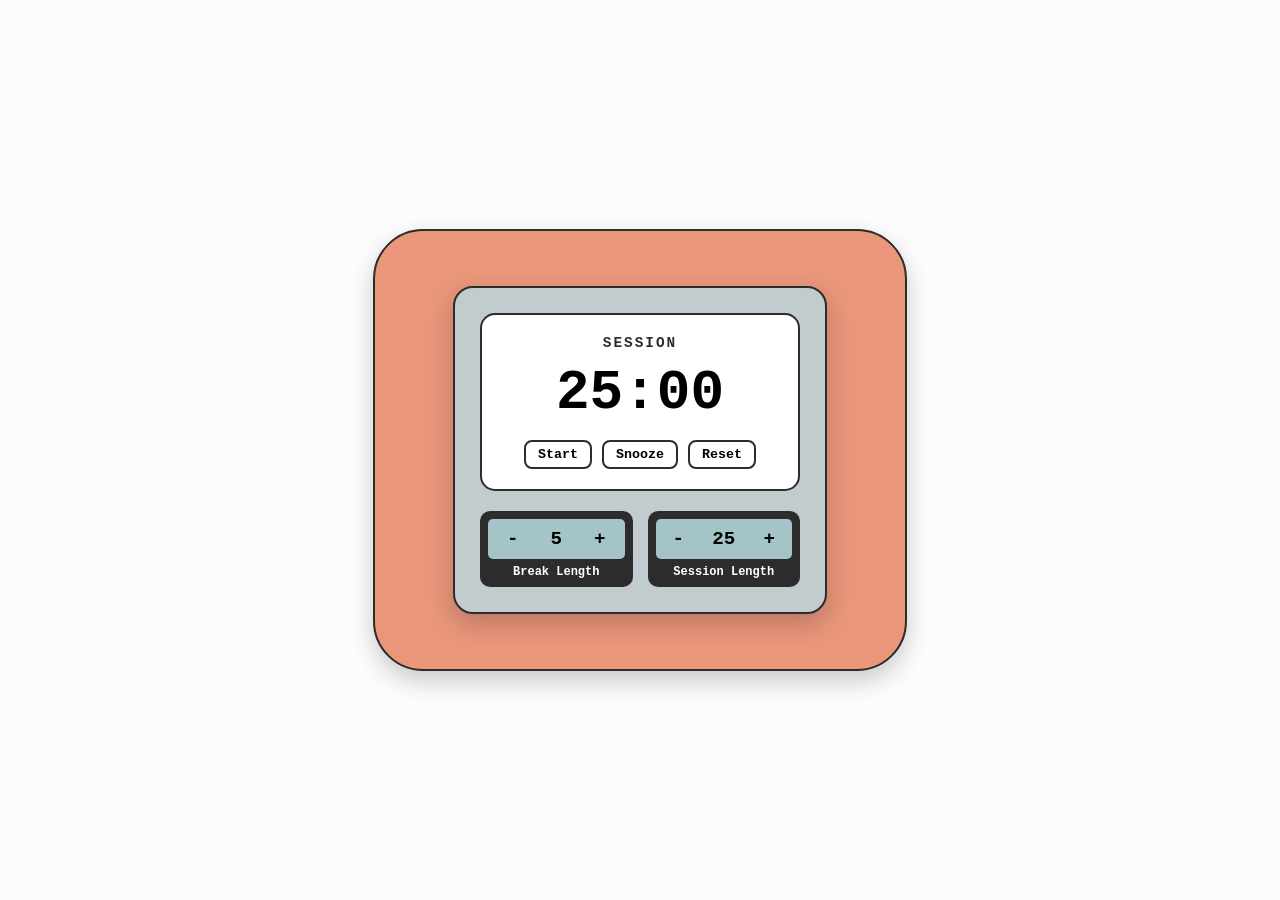
<file: index.html>
<!DOCTYPE html>
<html lang="en">
<head>
    <meta charset="UTF-8">
    <meta name="viewport" content="width=device-width, initial-scale=1.0">
    <title>Pomodoro Timer</title>
    <link rel="stylesheet" href="style.css">
</head>
<body>
   <!--outer device container-->
  <div class="device-container"> 
    <!-- Main Physical Device Shell -->
    <div class="device-card">
        
        <!-- White  Screen -->
        <div class="lcd-screen">
            <span class="session-label">SESSION</span>
            <div id="timer-display">25:00</div>
            
            <div class="main-buttons">
                <button id="start-btn">Start</button>
                <button id="snooze-btn">Snooze</button>
                <button id="reset-btn">Reset</button>
            </div>
        </div>

        <!-- Lower Controls Section -->
        <div class="controls-row">
            
            <!-- Break Length Control Box -->
            <div class="control-card">
                <div class="screen-box">
                    <button class="btn-adjust">-</button>
                    <span class="length-val">5</span>
                    <button class="btn-adjust">+</button>
                </div>
                <span class="control-label">Break Length</span>
            </div>

            <!-- Session Length Control Box -->
            <div class="control-card">
                <div class="screen-box">
                    <button class="btn-adjust">-</button>
                    <span class="length-val">25</span>
                    <button class="btn-adjust">+</button>
                </div>
                <span class="control-label">Session Length</span>
            </div>

        </div>

    </div>
  </div>
<script src="script.js"></script>
</body>
</html>
</file>
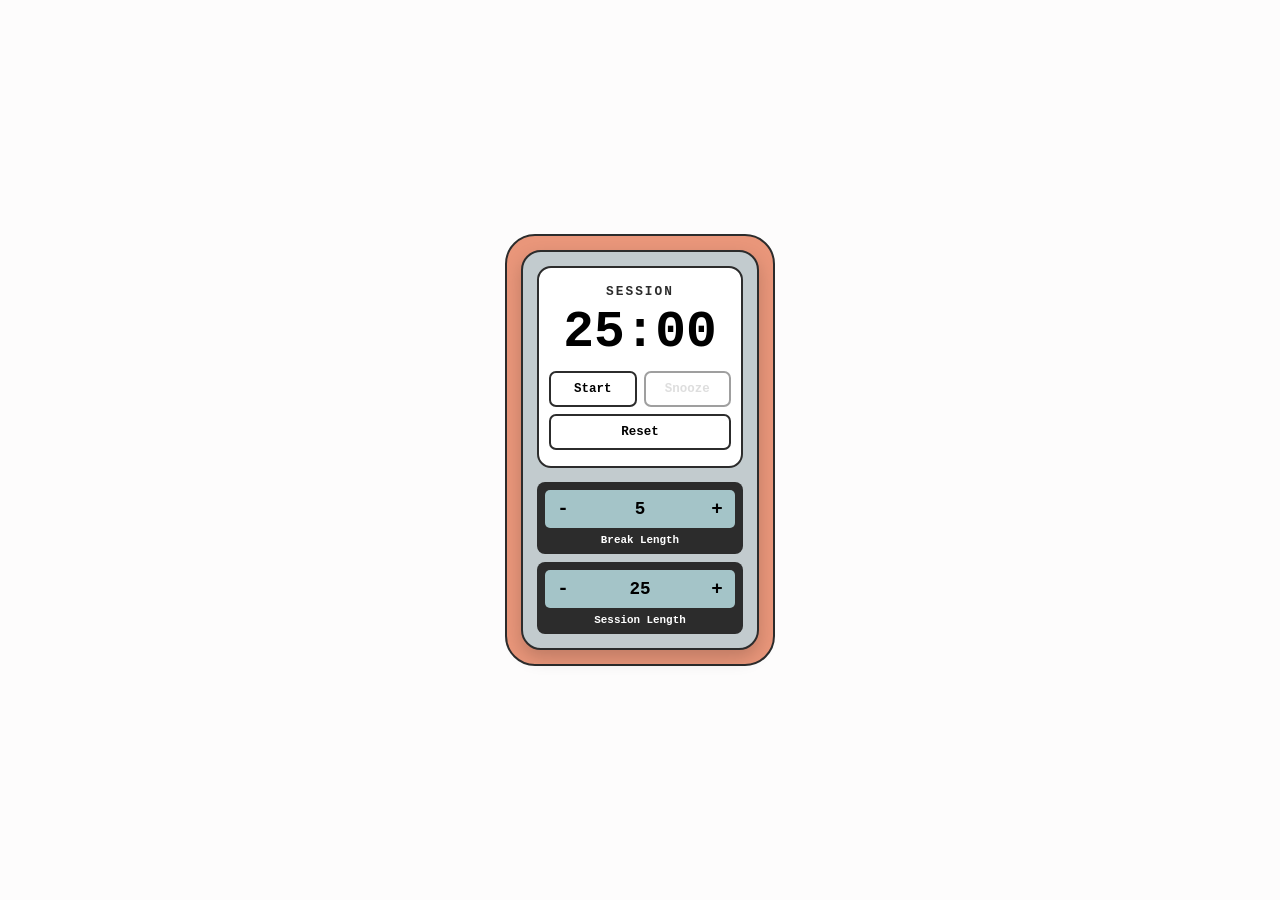
<file: web/index.html>
<!DOCTYPE html>
<html lang="en">
<head>
    <meta charset="UTF-8">
    <meta name="viewport" content="width=device-width, initial-scale=1.0">
    <meta name="description" content="A simple Pomodoro timer with adjustable session and break lengths.">
    <meta name="theme-color" content="#c2cbce">
    <title>Pomodoro Timer</title>

    <link rel="stylesheet" href="style.css">
    <link rel="icon" type="image/png" sizes="192x192" href="icon-192.png">
    <link rel="apple-touch-icon" href="icon-192.png">
    <link rel="manifest" href="manifest.json">
</head>
<body>
    <!-- Outer device container -->
    <div class="device-container">
        <!-- Main physical device shell -->
        <div class="device-card">

            <!-- White screen -->
            <div class="lcd-screen">
                <span class="session-label" id="phase-label">SESSION</span>
                <div id="timer-display" role="timer" aria-live="off">25:00</div>

                <div class="main-buttons">
                    <button id="start-btn" type="button">Start</button>
                    <button id="snooze-btn" type="button" disabled
                            title="Stops the alarm sound">Snooze</button>
                    <button id="reset-btn" type="button">Reset</button>
                </div>
            </div>

            <!-- Lower controls -->
            <div class="controls-row">

                <!-- Break length -->
                <div class="control-card">
                    <div class="screen-box">
                        <button class="btn-adjust" type="button" data-target="break" data-delta="-1"
                                aria-label="Decrease break length">-</button>
                        <span class="length-val" id="break-val">5</span>
                        <button class="btn-adjust" type="button" data-target="break" data-delta="1"
                                aria-label="Increase break length">+</button>
                    </div>
                    <span class="control-label">Break Length</span>
                </div>

                <!-- Session length -->
                <div class="control-card">
                    <div class="screen-box">
                        <button class="btn-adjust" type="button" data-target="session" data-delta="-1"
                                aria-label="Decrease session length">-</button>
                        <span class="length-val" id="session-val">25</span>
                        <button class="btn-adjust" type="button" data-target="session" data-delta="1"
                                aria-label="Increase session length">+</button>
                    </div>
                    <span class="control-label">Session Length</span>
                </div>

            </div>
        </div>
    </div>

    <!-- Desktop app only (served from localhost): eel.js must load before the page
         finishes loading, so it is written in here. The website never requests it. -->
    <script>
        if (['localhost', '127.0.0.1'].indexOf(location.hostname) !== -1) {
            document.write('<script src="/eel.js"><\/script>');
        }
    </script>
    <script src="script.js"></script>
</body>
</html>
</file>
<file: style.css>
/* Base Page & Background */
body {
    margin: 0;
    padding: 0;
    height: 100vh;
    display: flex;
    justify-content: center;
    align-items: center;
    background-color: #fdfcfc; /* Target salmon-red background */
    font-family: 'Courier New', Courier, monospace; /* Monospace retro font */
}

/* outer Device Body */
.device-container {
    background-color:darksalmon;
    display: flex;
    justify-content: center;
    align-items: center;
    width: 420px;
     padding: 55px;
    border-radius: 50px;
    border: 2px solid #2c2c2c;
    box-shadow: 0 10px 25px rgba(0, 0, 0, 0.2);
    display: flex;
    flex-direction: column;
    gap: 30px;

}

/* Gray Device Body */
.device-card {
    background-color: #c2cbce;
    width: 320px;
    padding: 25px;
    border-radius: 20px;
    border: 2px solid #2c2c2c;
    box-shadow: 0 10px 25px rgba(0, 0, 0, 0.2);
    display: flex;
    flex-direction: column;
    gap: 20px;
}

/* Top White LCD Screen */
.lcd-screen {
    background-color: #ffffff;
    border: 2px solid #2c2c2c;
    border-radius: 15px;
    padding: 20px 10px;
    text-align: center;
    display: flex;
    flex-direction: column;
    align-items: center;
}

.session-label {
    font-size: 0.9rem;
    font-weight: bold;
    letter-spacing: 2px;
    color: #2c2c2c;
}

#timer-display {
    font-size: 3.5rem;
    font-weight: bold;
    color: #000000;
    margin: 10px 0 15px 0;
}

/* Start / Reset Buttons */
.main-buttons {
    display: flex;
    gap: 10px;
}

.main-buttons button {
    background-color: #ffffff;
    border: 2px solid #2c2c2c;
    border-radius: 8px;
    padding: 5px 12px;
    font-family: inherit;
    font-weight: bold;
    cursor: pointer;
}

.main-buttons button:active {
    background-color: #e0e0e0;
}

/* Lower Control Boxes */
.controls-row {
    display: flex;
    justify-content: space-between;
    gap: 15px;
}

.control-card {
    background-color: #2c2c2c;
    border-radius: 10px;
    padding: 8px;
    flex: 1;
    display: flex;
    flex-direction: column;
    align-items: center;
}

/* Light Blue Inner Screens */
.screen-box {
    background-color: #a4c4c8;
    width: 100%;
    padding: 8px 0;
    border-radius: 5px;
    display: flex;
    justify-content: space-around;
    align-items: center;
    box-sizing: border-box;
}

.btn-adjust {
    background: none;
    border: none;
    font-size: 1.2rem;
    font-weight: bold;
    cursor: pointer;
    font-family: inherit;
}
.btn-adjust:hover {
    color: #7d7676;
}
.btn-adjust:active {
    transform: scale(0.92);
}

.length-val {
    font-size: 1.2rem;
    font-weight: bold;
}

.control-label {
    color: #ffffff;
    font-size: 0.75rem;
    margin-top: 6px;
    font-weight: bold;
}
</file>
<file: web/style.css>
*,
*::before,
*::after {
    box-sizing: border-box;
    margin: 0;
    padding: 0;
}

html,
body {
    width: 100%;
    height: 100%;
}

body {
    display: flex;
    justify-content: center;
    align-items: center;
    padding: clamp(10px, 3vw, 28px);
    overflow-x: hidden;
    overflow-y: auto;
    background-color: #fdfcfc;
    font-family: 'Courier New', Courier, monospace;
}

.device-container {
    display: flex;
    justify-content: center;
    align-items: center;
    flex: 0 1 auto;
    min-width: 0;
    width: min(270px, 100%);

    padding: clamp(10px, 2.5vw, 14px);
    background-color: darksalmon;
    border: 2px solid #2c2c2c;
    border-radius: clamp(20px, 6vw, 30px);
}

.device-card {
    display: flex;
    flex-direction: column;
    gap: clamp(10px, 2vh, 14px);
    width: 100%;
    min-width: 0;
    padding: clamp(10px, 2vw, 14px);
    background-color: #c2cbce;
 border: 2px solid #2c2c2c;
    border-radius: clamp(14px, 4vw, 20px);
    box-shadow: 0 8px 18px rgba(0, 0, 0, 0.18);
}

.lcd-screen {
    display: flex;
    flex-direction: column;
    align-items: center;
    padding: clamp(12px, 2.5vh, 16px) 10px;
    background-color: #ffffff;
    border: 2px solid #2c2c2c;
    border-radius: 14px;
    text-align: center;}

.session-label {
    color: #2c2c2c;
    font-size: clamp(0.7rem, 2.2vw, 0.8rem);
    font-weight: bold;
    letter-spacing: 2px;}

#timer-display {
    margin: 8px 0 12px;
    color: #000000;
    font-size: clamp(2.25rem, 11vw, 3.2rem);
    font-weight: bold;
    font-variant-numeric: tabular-nums;
    line-height: 1;}

.main-buttons {
    display: flex;
    flex-wrap: wrap;
    width: 100%;
    gap: 7px;
}

.main-buttons button {
    flex: 1 1 65px;
    min-width: 0;
    min-height: 36px;
    padding: 5px 4px;
    background-color: #ffffff;
    border: 2px solid #2c2c2c;
    border-radius: 7px;
    font-family: inherit;
    font-size: clamp(0.7rem, 2.2vw, 0.78rem);
    font-weight: bold;
    cursor: pointer;
}

.main-buttons button:hover {
    background-color: #e8f0ef;
}

.main-buttons button:active {
    background-color: #d7e4e2;
    transform: translateY(1px);
}

.main-buttons button:focus-visible,
.btn-adjust:focus-visible {
    outline: 2px solid #a33f36;
    outline-offset: 2px;
}

.controls-row {
    display: flex;
    flex-wrap: wrap;
    gap: 8px;
    width: 100%;
    min-width: 0;
}
.control-card {
display: flex;
    flex: 1 1 100%; /* one control per row (portrait device) */
    min-width: 0;
    flex-direction: column;
    align-items: center;
    padding: 8px;
    background-color: #2c2c2c;
    border-radius: 8px;}

.screen-box {
    display: flex;
    align-items: center;
    justify-content: space-between;
    gap: 4px;
    width: 100%;
    min-height: 38px;
    padding: 0 4px;
background-color: #a4c4c8;    border-radius: 5px;
}

.btn-adjust {
    min-width: 28px;
    min-height: 32px;
    padding: 0;
    background: none;
    border: none;
    font-family: inherit;
    font-size: 1.2rem;
    font-weight: bold;
    cursor: pointer;}

.btn-adjust:hover {
    color: #7d3f39;
}

.btn-adjust:active {
    transform: scale(0.92);
}

.length-val {
    min-width: 2ch;
    font-size: clamp(0.95rem, 3vw, 1.1rem);
    font-weight: bold;
    text-align: center;
}

.control-label {
    margin-top: 6px;
    color: #ffffff;
    font-size: 0.68rem;
    font-weight: bold;
    text-align: center;
}

.main-buttons button:disabled {
    opacity: 0.45;
    cursor: not-allowed;
}

.main-buttons button:disabled:hover,
.main-buttons button:disabled:active {
    background-color: #ffffff;
    transform: none;
}
</file>
